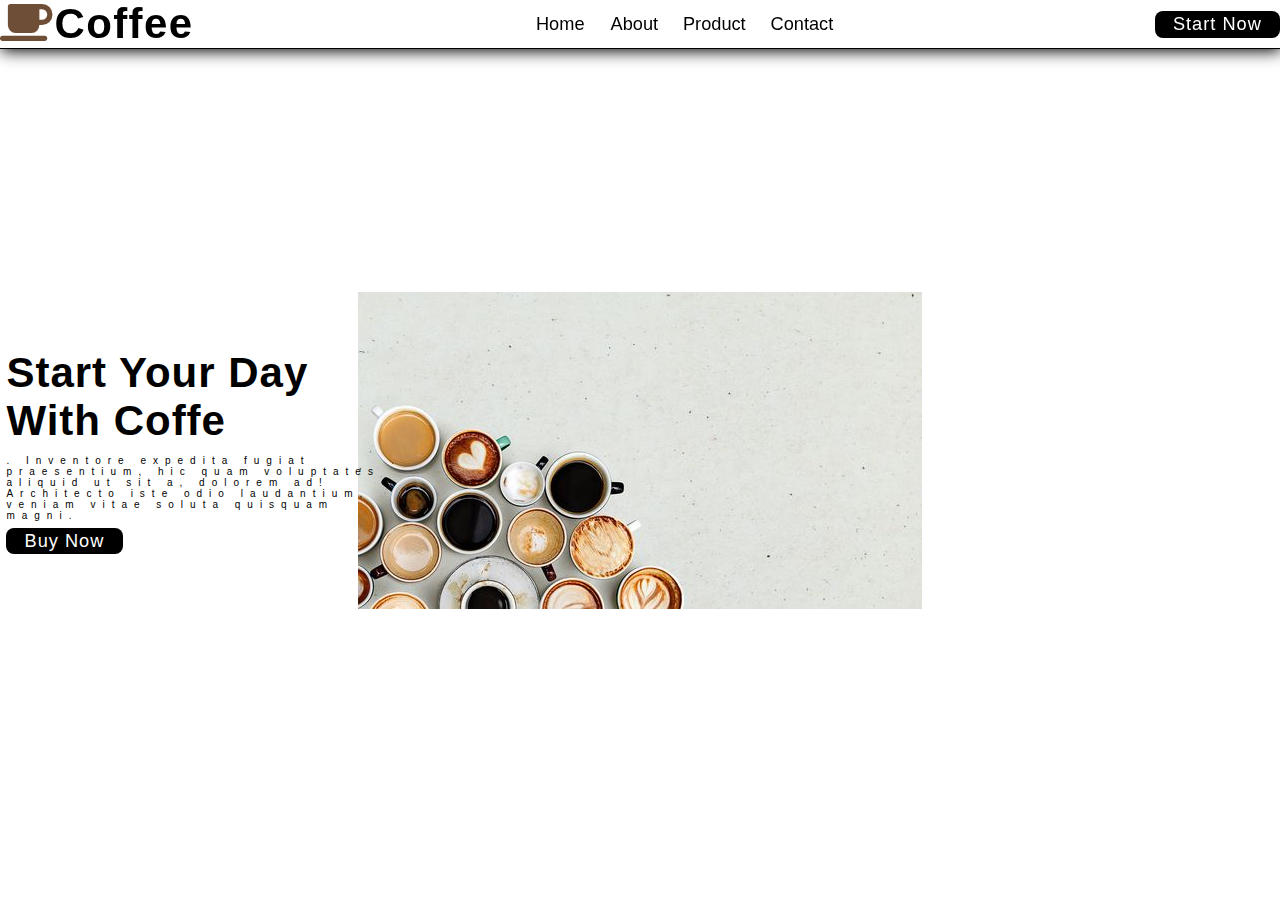
<file: index.html>
<!DOCTYPE html>
<html lang="en">
<head>
  <meta charset="UTF-8">
  <meta name="viewport" content="width=device-width, initial-scale=1.0">
  <title>Document</title>
  <link rel="stylesheet" href="https://cdnjs.cloudflare.com/ajax/libs/font-awesome/6.5.1/css/all.min.css"></p>
<!--link style css-->
<link rel="stylesheet" href="style.css">


</head>
<body>
   <header>
    <input type="checkbox"name=""id="chek">
    <label for="chek" class="fas fa-bars"></label>
    <h1 class="logo"><i class="fas fa-coffee"></i>coffee</h1>
   <nav>
   
   <a href="index.html">home </a>
    <a href="about .html">about</a>
 
    
  
  <a href="product.html">product</a>
  

    </ul>

  </div>
  <a href=" contact.html">contact</a>
  </nav>

  <a href="#" class="btn">start now</a>
  </header>

  <section>
    <div class="content">
    <h1> start your day with coffe</h1>
    <p>. Inventore expedita fugiat praesentium, hic quam voluptates aliquid ut sit a, dolorem ad! Architecto iste odio laudantium, veniam vitae soluta quisquam magni.</p> 
  <a href="#" class="btn">buy now</a>
</div>
  </section>

  
  


</body>
</html>
</file>
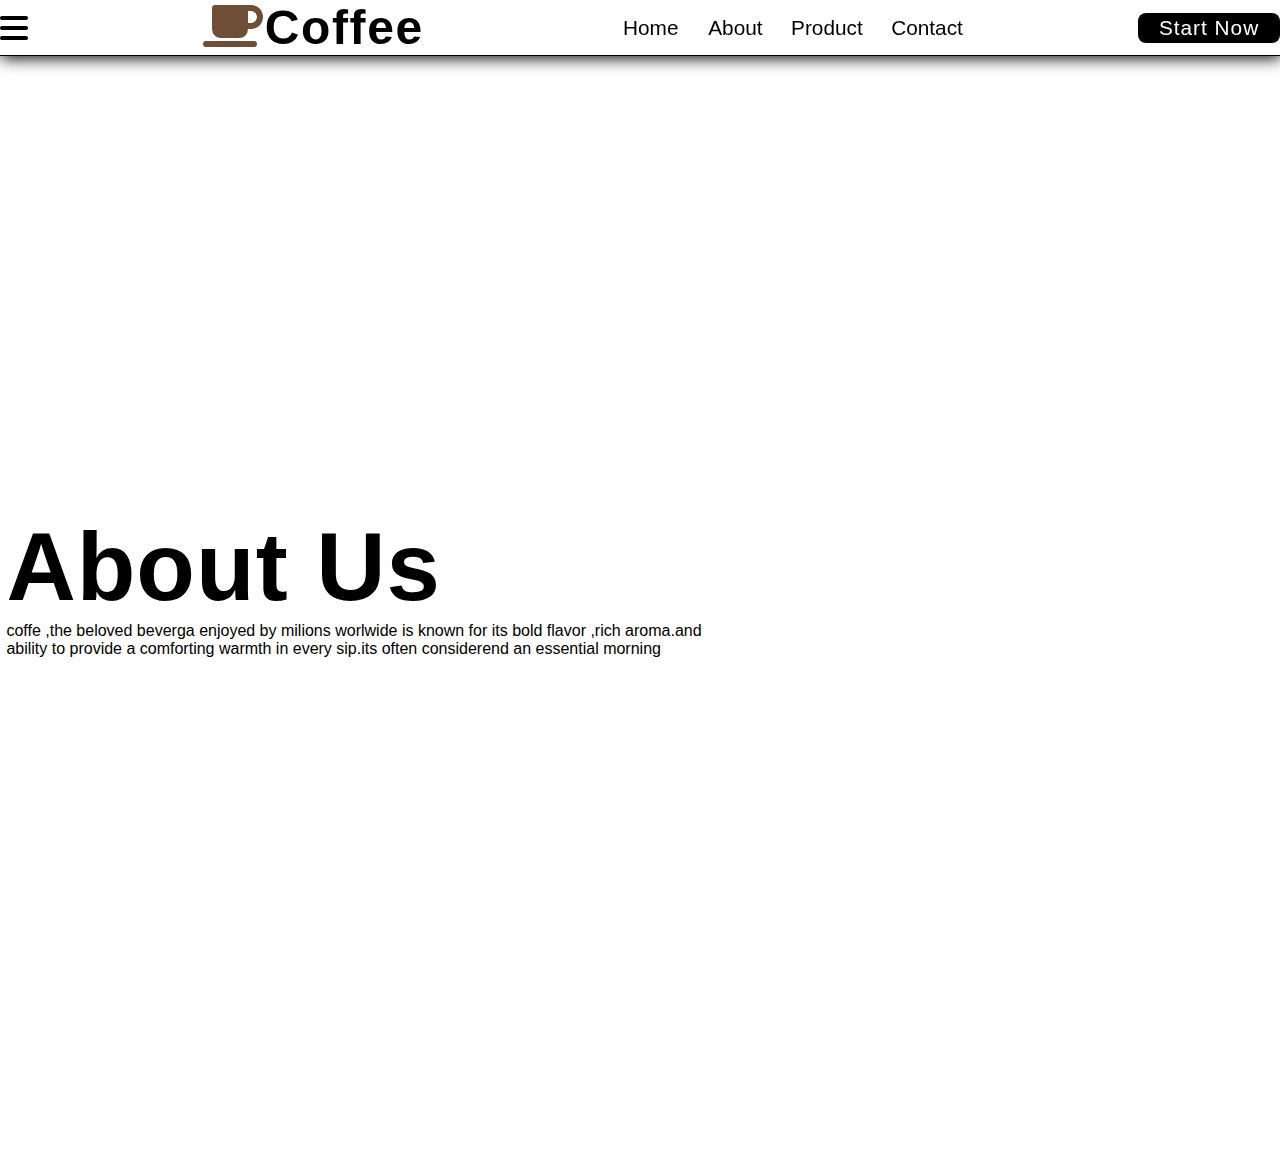
<file: about .html>
<!DOCTYPE html>
<html lang="en">
<head>
              <meta charset="UTF-8">
              <meta name="viewport" content="width=device-width, initial-scale=1.0">
              <title>Responsive About Us section</title>
              <link rel="stylesheet" href="about.css">
       <link rel="stylesheet" href="https://cdnjs.cloudflare.com/ajax/libs/font-awesome/6.5.1/css/all.min.css">       
</head>
<body>

</head>
<body>
   <header>
    <input type="checkbox"name=""id="chek">
    <label for="chek" class="fas fa-bars"></label>
    <h1 class="logo"><i class="fas fa-coffee"></i>coffee</h1>
   <nav>
   
   <a href="#">home </a>
   <a href="about .html">about</a>
 
    
  
  <a href=" product.html">product</a>
  <a href=" contact.html">contact</a>
  </nav>

  <a href="#" class="btn">start now</a>
  </header>
 <section>
  <div class="content">
  <h1> about us</h1>
  <p>coffe ,the beloved beverga enjoyed by milions worlwide is known
    for its bold flavor ,rich aroma.and ability to provide a comforting
    warmth in every sip.its often considerend an essential morning</p>
  </p>

</div>
</section>
  
    </div>

  </div>
 
</div>
</html>
  </body>
</file>
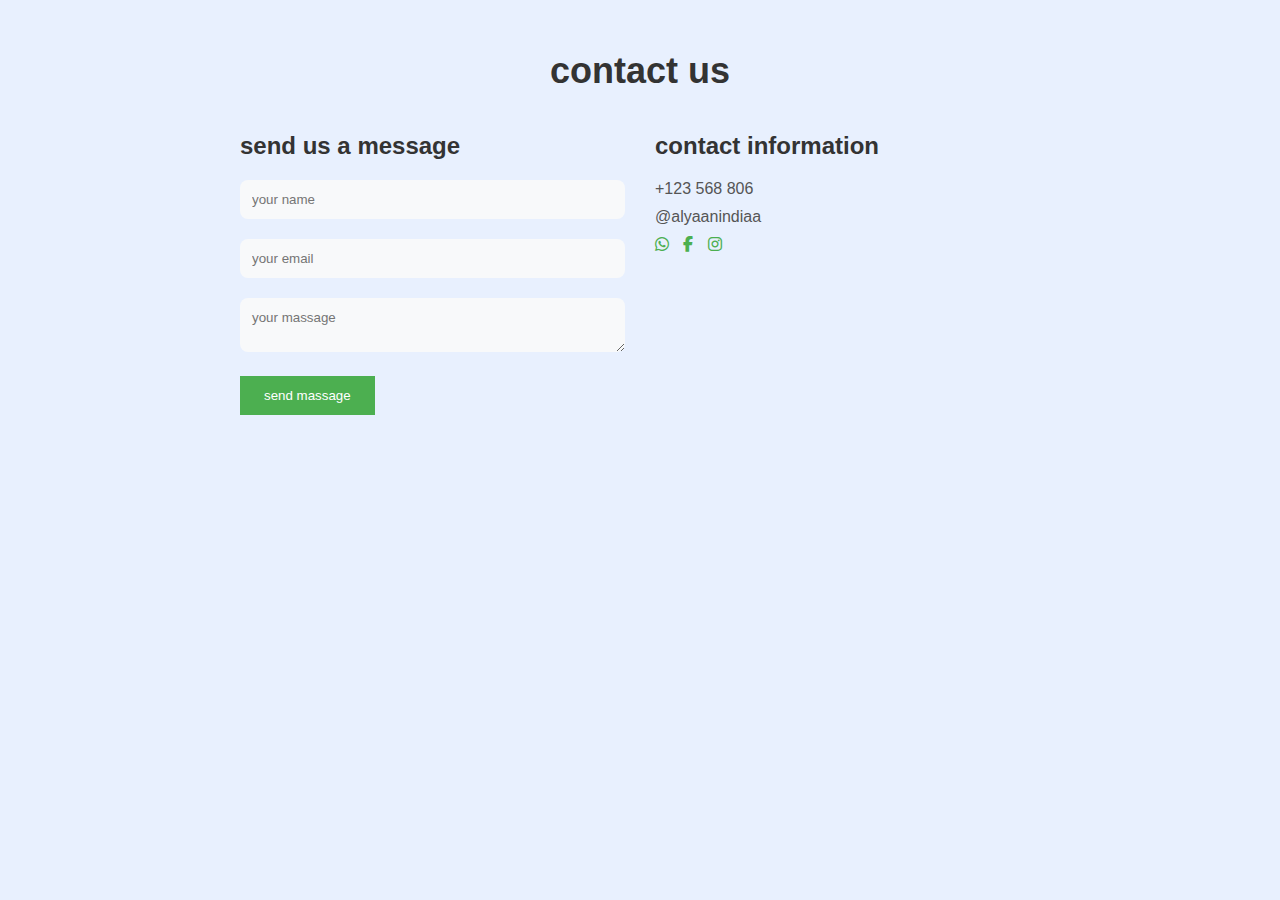
<file: contact.html>
<!DOCTYPE html>
<html lang="en">
<head>
              <meta charset="UTF-8">
              <meta name="viewport" content="width=device-width, initial-scale=1.0">
              <title>Document</title>
              <link rel="stylesheet" href="https://cdnjs.cloudflare.com/ajax/libs/font-awesome/6.5.1/css/all.min.css"> 
              <link rel="stylesheet" href="contact.css">
</head>
<body>

              <section class="contact">
                            <div class="container">
                                          <h2>contact us</h2>
                                          <div class="contact-wrapper">
                                                        <div class="contact-form">
                                                                      <h3>send us a message</h3>
                                                                      <form>
                                                                             <div class="form-group">
                                                                                    <input type="text" name="name" placeholder="your name">

                                                                             </div>       
                                                                             <div class="form-group">
                                                                                    <input type="email" name="email" placeholder="your email">

                                                                             </div> 
                                                                             <div class="form-group">
                                                                                    <textarea name="massage" placeholder="your massage"></textarea>


                                                                             </div>  
                                                                             <button type="submit"> send massage</button>    
                                                                      </form>

                                          </div>
                                          <div class="contact-info">
                                                        <h3>contact information</h3>
                                                        <p>+123 568 806</p>
                                                        <p> @alyaanindiaa</p>
                                                        <i class="fa-brands fa-whatsapp"></i>
                                                        
                                                        <i class="fa-brands fa-facebook-f"></i>
                                                        <i class="fa-brands fa-instagram"></i>

                                          </div>

                            </div>

              </section>
              
</body>
</html>
</file>
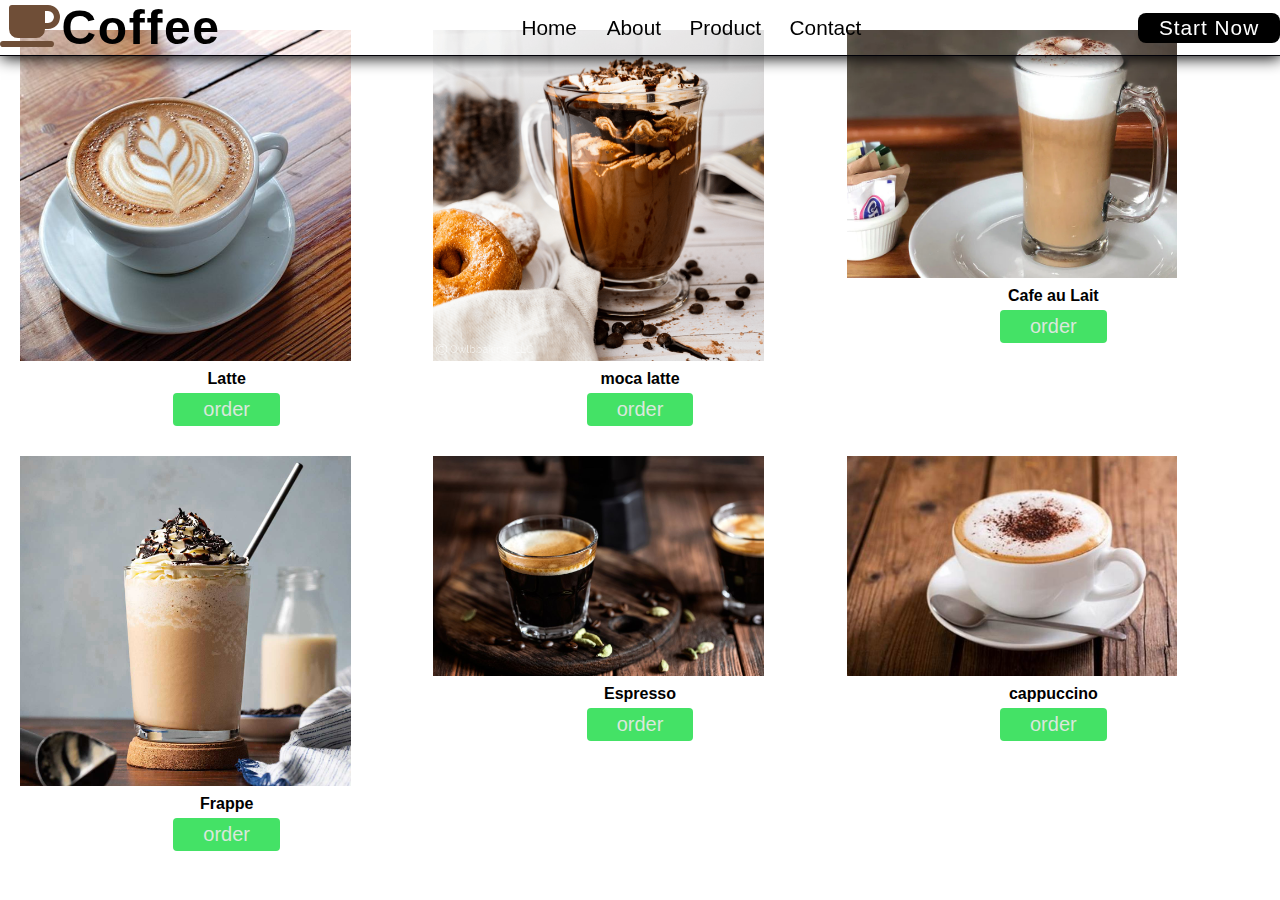
<file: product.html>
<!DOCTYPE html>
<html lang="en">
<head>
  <meta charset="UTF-8">
  <meta name="viewport" content="width=device-width, initial-scale=1.0">
  <title>Document</title>
  <link rel="stylesheet" href="https://cdnjs.cloudflare.com/ajax/libs/font-awesome/6.5.1/css/all.min.css"></p>
<!--link style css-->
<link rel="stylesheet" href="product.css">


</head>
<body>
   <header>
    <input type="checkbox"name=""id="chek">
    <label for="chek" class="fas fa-bars"></label>
    <h1 class="logo"><i class="fas fa-coffee"></i>coffee</h1>
   <nav>
   
   <a href="#">home </a>
    <a href="about .html">about</a>
  
    
  
  <a href="product.html">product</a>
  <a href="#">contact</a>
  </nav>

  <a href="#" class="btn">start now</a>
  </header>

  <section class="items"> 
              <div class="item">
                            <img src="img/50f17c380525acf16c5ad8df185b1554.jpg" width="80%" >
                            <h4>Latte</h4>
                            <button>order</button>

              </div>
              
              <div class="item">
                            <img src="img/mocha-latte-recipe-Featured-Photo-Template.webp" width="80%" >
                            <h4>moca latte</h4>
                            <button>order</button>

              </div>
              <div class="item">
                            <img src="img/latte_a7065869-b4da-4a0d-82e0-3d63057b7a7f_800x.webp" width="80%" >
                            <h4>Cafe au Lait</h4>
                            <button>order</button>

              </div>
              <div class="item">
                            <img src="img/coffee-ice-cream-frappe-frappuccino-feat.jpg" width="80%">
                            <h4>Frappe</h4>
                            <button>order</button>

              </div>
              <div class="item">
                            <img src="img/3-trik-bikin-kopi-espresso-tanpa-mesin-hasilnya-tetap-nikmat.jpeg" width="80%">
                            <h4>Espresso</h4>
                            <button>order</button>

              </div>
              <div class="item">
                            <img src="img/OIP.jpg" width="80%">
                            <h4>cappuccino</h4>
                            <button>order</button>

              </div>
  </section>


  </html>


  </body>
</file>
<file: style.css>
* {
  padding: 0;
  margin: 0;
  font-family: sans-serif;
  box-sizing: border-box;
}
html {
  font-size: 16px;
}

body {
  background: url(img/d1c89356cae6997d236a217bf65b79cb.jpg);
  background-position: center;
  background-repeat: no-repeat;
  height: 100vh;
}

header {
  position: fixed;
  left: 0;
  top: 0;
  right: 0;
  padding: 25px, 7%;
  border-bottom: solid 1px rgba(0, 0, 7);
  box-shadow: 1px 2px 15px rgba(0, 0, 2);
  display: flex;
  justify-content: space-between;
  align-items: center;
}

.logo {
  font-size: 3rem;
  font-weight: 700;
  letter-spacing: 0.1rem;
  cursor: pointer;
  text-transform: capitalize;
}

.logo i {
  color: #6f4e37;
}

nav a {
  position: relative;
  text-decoration: none;
  font-size: 1.3rem;
  text-transform: capitalize;
  font-weight: 500;
  color: black;
  margin-left: 1.5rem;
}

.btn {
  padding: 3px 1.3rem;
  font-size: 1.3rem;
  text-transform: capitalize;
  text-decoration: none;
  background-color: black;
  color: #fff;
  border-radius: 8px;
  letter-spacing: 1px;
  transition: 0.4s ease;
}

.btn:hover {
  transform: scale(1.1);
}
#chek {
  display: none;
}
.fa-bars {
  font-size: 2rem;
  cursor: pointer;
  display: none;
}

section {
  height: 100vh;
  display: flex;
  align-items: center;
  padding: 0.5%;
}

.content {
  width: 400px;
}

.content h1 {
  font-size: 3rem;
  text-transform: capitalize;
  letter-spacing: 1px;
}

.content p {
  padding: 10px 0;
  font-size: 10px;
  letter-spacing: 7px;
}

.content.btn {
  margin-top: 10px;
  display: inline-block;
}

@media (max-width: 100px) {
  header {
    padding: 20px 2%;
  }
}
html {
  font-size: 14px;
}

@media (max-width: 798px) {
  nav {
    position: absolute;
    top: 100%;
    right: 0;
    left: 0;
    box-shadow: 2px 4px 20px rgba(0, 0, 2);
    padding: 10px;
  }
  nav a {
    display: block;
    text-align: center;
    margin-top: 20px;
    border: solid 1px rgba(0, 0, 2);
    box-shadow: 0 0 15px rgba(0, 0, 2);
  }
  .fa-bars {
    display: block;
  }
  #chek:checked-nav {
    height: 370px;
  }
}
</file>
<file: about.css>
* {
  padding: 0;
  margin: 0;
  font-family: sans-serif;
  box-sizing: border-box;
}



header {
  position: fixed;
  left: 0;
  top: 0;
  right: 0;
  padding: 25px, 7%;
  border-bottom: solid 1px rgba(0, 0, 7);
  box-shadow: 1px 2px 15px rgba(0, 0, 2);
  display: flex;
  justify-content: space-between;
  align-items: center;
}

.logo {
  font-size: 3rem;
  font-weight: 700;
  letter-spacing: 0.1rem;
  cursor: pointer;
  text-transform: capitalize;
}

.logo i {
              color: #6f4e37;
            }

nav a {
  position: relative;
  text-decoration: none;
  font-size: 1.3rem;
  text-transform: capitalize;
  font-weight: 500;
  color: black;
  margin-left: 1.5rem;
}

.btn {
  padding: 3px 1.3rem;
  font-size: 1.3rem;
  text-transform: capitalize;
  text-decoration: none;
  background-color: black;
  color: #fff;
  border-radius: 8px;
  letter-spacing: 1px;
  transition: 0.4s ease;
}

.btn:hover {
              transform: scale(1.1);
            }

#chek {
              display: none;
            }
            .fa-bars {
              font-size: 2rem;
              cursor: pointer;
              display: none;
            }

            section {
              height: 130vh;
              display: flex;
              align-items: center;
              padding: 0.5%;
            }
            
            .content {
              width: 700px;
            }
            
            .content h1 {
              font-size: 6rem;
              text-transform: capitalize;
              letter-spacing: 1px;
              display: inline;
            }
            

}
</file>
<file: contact.css>
* {
  margin: 0px;
  padding: 0px;
  box-sizing: border-box;
  font-family: sans-serif;
}

.contact {
  min-height: 100vh;
  background-color: #e8f0fe;
  padding: 50px;
  text-align: center;
}
.container {
  max-width: 800px;
  margin: 0 auto;
}

.container h2 {
  font-size: 36px;
  margin-bottom: 40px;
  color: #333;
}

.contact-wrapper {
  display: grid;
  grid-template-columns: repeat(2, 1fr);
  grid-gap: 30px;
}

.contact-form {
  text-align: left;
}

.contact-form h3 {
  font-size: 24px;
  margin-bottom: 20px;
  color: #333;
}

.form-group {
  margin-bottom: 20px;
}

input,
textarea {
  width: 100%;
  padding: 12px;
  border-radius: 8px;
  border: none;
  background-color: #f8f9fa;
  color: #333;
}

input:focus,
textarea:focus {
  outline: none;
  box-shadow: 0 0 8px#bbb;
}

button {
  display: inline-block;
  padding: 12px 24px;
  background-color: #4caf50;
  color: #fff;
  border: none;
  cursor: pointer;
  transition: 0.3s ease;
}

button:hover {
  background-color: #45a049;
}

.contact-info {
  text-align: left;
}

.contact-info h3 {
  font-size: 24px;
  margin-bottom: 20px;
  color: #333;
}

.contact-info p {
  margin-bottom: 10px;
  color: #555;
}

.contact-info i {
  color: #4caf50;
  margin-right: 10px;
}

@media screen and (max-width:768){
              .container{
                  
                            padding: 20px;
              }

              .contact-wrapper{
                            grid-template-columns: repeat(2,1fr);
              }
}
</file>
<file: product.css>
* {
  padding: 0;
  margin: 0;
  font-family: sans-serif;
  box-sizing: border-box;
}
html {
  font-size: 16px;
}

header {
  position: fixed;
  left: 0;
  top: 0;
  right: 0;
  padding: 25px, 7%;
  border-bottom: solid 1px rgba(0, 0, 7);
  box-shadow: 1px 2px 15px rgba(0, 0, 2);
  display: flex;
  justify-content: space-between;
  align-items: center;
}

.logo {
  font-size: 3rem;
  font-weight: 700;
  letter-spacing: 0.1rem;
  cursor: pointer;
  text-transform: capitalize;
}

.logo i {
  color: #6f4e37;
}

nav a {
  position: relative;
  text-decoration: none;
  font-size: 1.3rem;
  text-transform: capitalize;
  font-weight: 500;
  color: black;
  margin-left: 1.5rem;
}

.btn {
  padding: 3px 1.3rem;
  font-size: 1.3rem;
  text-transform: capitalize;
  text-decoration: none;
  background-color: black;
  color: #fff;
  border-radius: 8px;
  letter-spacing: 1px;
  transition: 0.4s ease;
}

.btn:hover {
  transform: scale(1.1);
}
#chek {
  display: none;
}
.fa-bars {
  font-size: 2rem;
  cursor: pointer;
  display: none;
}

.items {
  display: grid;
  grid-template-columns: repeat(3, 1fr);
  padding: 30px 20px;
  grid-row-gap: 30px;
}

.items.img {
  width: 100%;
  height: 300px;
  object-fit: cover;
  cursor: pointer;
  transition: 0.2s ease;
}

.item img:hover {
  transform: scale(1.04);
}

.item h4 {
  padding: 5px;
  text-align: center;
}

.item button {
  padding: 5px 30px;
  border: none;
  outline: none;
  background-color: rgb(68, 226, 102);
  color: #dae8dc;
  cursor: pointer;
  border-radius: 4px;
  font-size: 20px;
  display: block;
  margin: 0 auto;
  transition: 0.2s all;
}

.item button:hover {
  transform: scale(1.04);
}

@media screen and(max-width:1000px){
              .items{
                            grid-template-columns: repeat(2.1fr);
              }
}

@media screen and(max-width:768px){
              .items{
                            grid-template-columns: repeat(1.1fr);
              }
}
</file>
